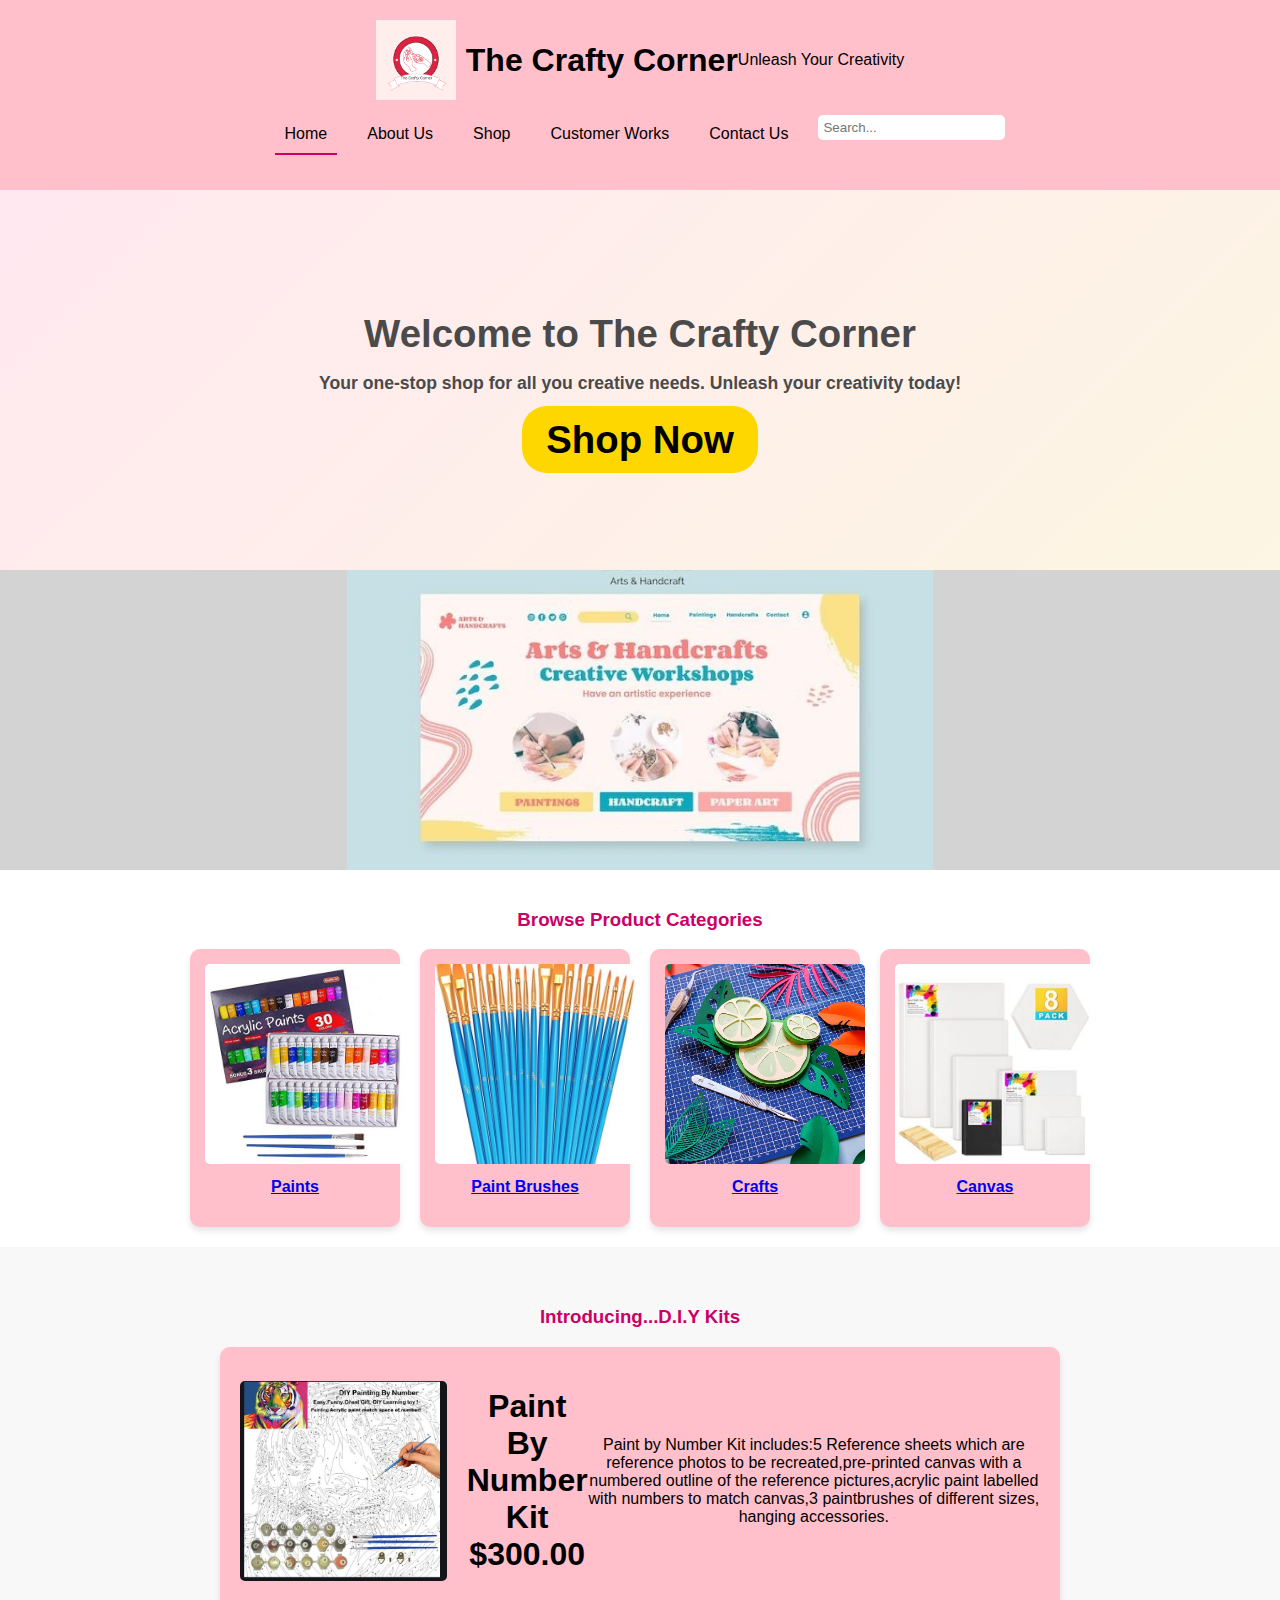
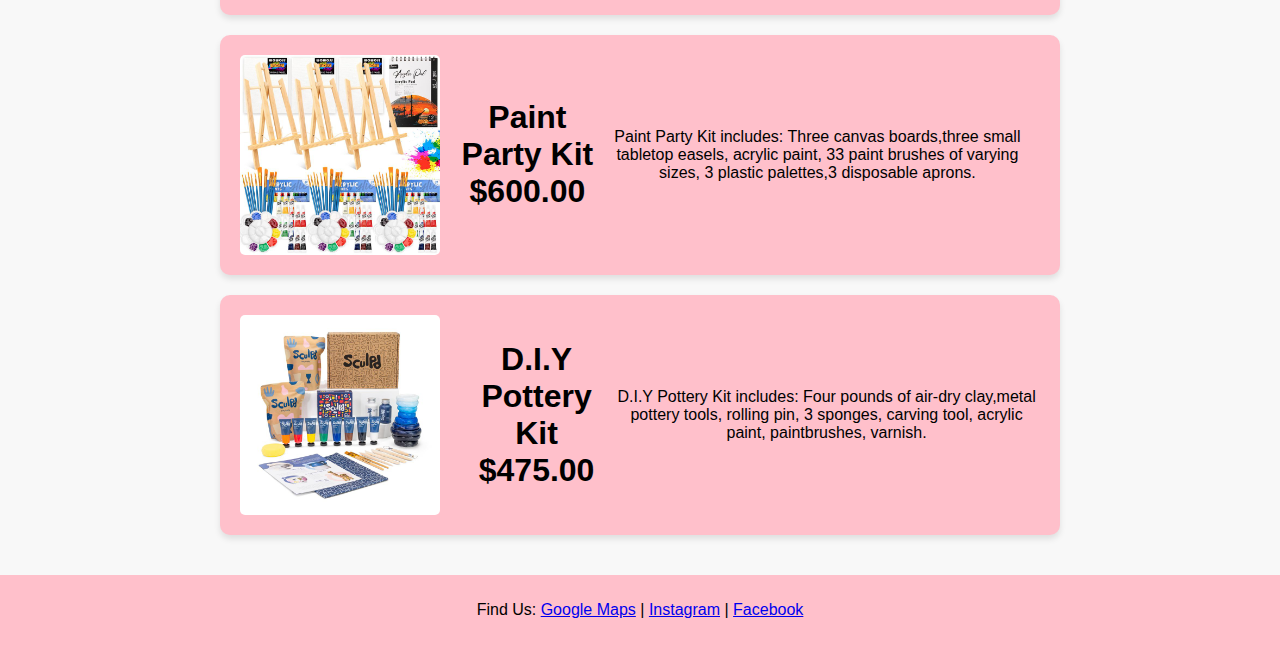
<file: index.html>
<!DOCTYPE html>
<html lang="en">
<head>
    <meta charset="UTF-8">
    <meta name="viewport" content="width=device-width, initial-scale=1.0">
    <title>Home - The Crafty Corner</title>
    <link rel="stylesheet" href="styles.css">
</head>
<body>

    <!-- HEADER -->
    <header>
        <div class="logo-title-container">
            <img src="The Crafty Corner.png" alt="The Crafty Corner Logo" class="logo">
            <h1>The Crafty Corner</h1>
            <p class="tagline">Unleash Your Creativity</p>
        </div>
        <nav>
            <ul>
		<li><a href="index.html" class="active">Home</a></li>
                <li><a href="abouts.html">About Us</a></li>
                <li><a href="shop.html">Shop</a></li>
                <li><a href="customerworks.html">Customer Works</a></li>
                <li><a href="contactus.html">Contact Us</a></li>
                <li><input type="text" placeholder="Search..."></li>
            </ul>
        </nav>
    </header>

<!--HERO SECTION -->
   <section class="hero">
    <div class="hero-content">
     <h1>Welcome to The Crafty Corner</>
     <p>Your one-stop shop for all you creative needs. Unleash your creativity today!</p>
     <a href="shop.html" class="hero-btn">Shop Now</a>
    </div>
   </section>

    <!-- SLIDESHOW -->
    <section class="slideshow">
        <div class="slider">
            <figure>
              <img src="landing _page.jpg" alt="Arts and Crafts Workshop Promotion">
                <img src="art _class.jpg" alt="Art Class Invitation">
                <img src="graffiti _comp.jpg" alt="Graffiti Art Competition Flyer">
		<img src="art _exibit1.jpg" alt="Art Exibition Flyer">
            </figure>
        </div>
    </section>


    <!-- PRODUCTS SECTION -->
    <section class="products">
        <h3>Browse Product Categories</h3>  
	    <div class="product-list">
              <a href="shop.html#paints" class="product">
                 <img src="acrylic paint.jpg" alt="Acrylic Paint" style="width:200px;height:200px;">
                 <p>Paints</p> 
             </a>

             <a href="shop.html#brushes" class="product">
                <img src="paintbrushes.jpg" alt="Paint Brushes" style="width:200px;height:200px;">
                <p>Paint Brushes</p> 
             </a>

	     <a href="shop.html#crafts" class="product">
                <img src="paper art.jpg" alt="Paper Art" style="width:200px;height:200px;">
                <p>Crafts</p> 
             </a>

            <a href="shop.html#canvas" class="product">
               <img src="canvas.jpg" alt="Multiple Blank Canvas" style="width:200px;height:200px;">
               <p>Canvas</p>
	    </a> 
            </div>
    </section>

    <!-- D.I.Y KITS SECTION -->
    <section class="kits">    
            <h3>Introducing...D.I.Y Kits</h3>
             <div class="kit-list">
                <div class="kit">
                   <img src="paint by no.jpg" alt="Paint By Number, Lion Reference Photo" style="width:300px;height:200px;">
                   <h1>Paint By Number Kit $300.00</h1>
                   <p>Paint by Number Kit includes:5 Reference sheets which are reference photos to be recreated,pre-printed canvas with a numbered outline of the reference pictures,acrylic paint labelled with numbers to match canvas,3 paintbrushes of different sizes, hanging accessories.</p> 
                </div>
      
                <div class="kit">
                   <img src="paint party.jpg" alt="3pc Paint Party Set Up " style="width:300px;height:200px;">
                   <h1>Paint Party Kit $600.00</h1> 
                   <p>Paint Party Kit includes: Three canvas boards,three small tabletop easels, acrylic paint, 33 paint brushes of varying sizes, 3 plastic palettes,3 disposable aprons.</p>
                </div>

                <div class="kit">
                   <img src="pottery kit.jpg" alt="Begginer Pottery Kit" style="width:300px;height:200px;">
                   <h1>D.I.Y Pottery Kit $475.00</h1> 
                   <p>D.I.Y Pottery Kit includes: Four pounds of air-dry clay,metal pottery tools, rolling pin, 3 sponges, carving tool, acrylic paint, paintbrushes, varnish.</p>
                </div>
</section>

    
    <!-- FOOTER -->
    <footer>
        <p>Find Us: <a href="https://maps.app.goo.gl/F7uc5w2xSbR5XcT48" target= "_blank">Google Maps</a> | <a href="https://www.instagram.com/the_.crafty_corner?igsh=MTh5NW03cnB2d2xnMQ==" target="_blank">Instagram</a> | <a href="https://www.facebook.com/profile.php?id=100063822092493" target="_blank">Facebook</a></p>
    </footer>
</body>
</html>
</file>
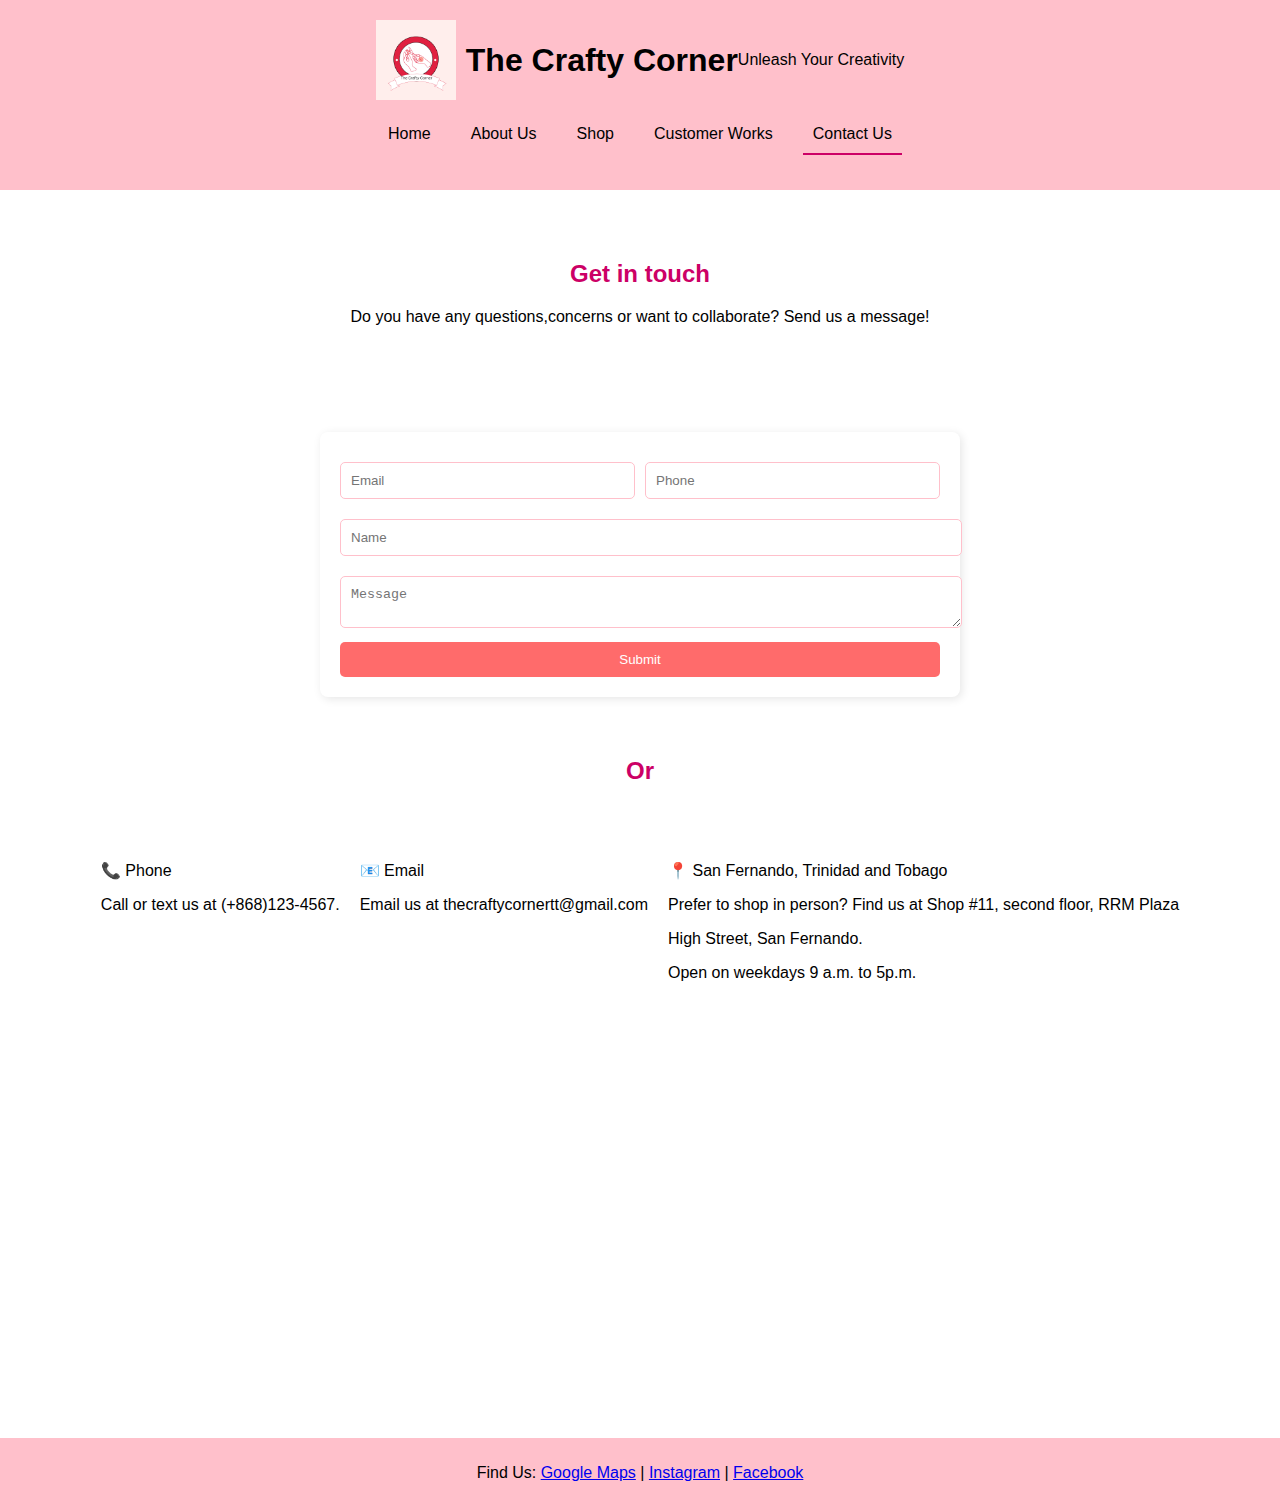
<file: contactus.html>
<!DOCTYPE html>
<html lang="en">
<head>
    <meta charset="UTF-8">
    <meta name="viewport" content="width=device-width, initial-scale=1.0">
    <title>Contact Us - The Crafty Corner</title>
    <link rel="stylesheet" href="styles3.css">
</head>
<body>

    <!-- HEADER -->
    <header>
        <div class="logo-title-container">
            <img src="The Crafty Corner.png" alt="The Crafty Corner Logo" class="logo">
            <h1>The Crafty Corner</h1>
            <p class="tagline">Unleash Your Creativity</p>
        </div>
        <nav>
            <ul>
                <li><a href="index.html">Home</a></li>
                <li><a href="aboutus.html">About Us</a></li>
                <li><a href="shop.html">Shop</a></li>
                <li><a href="customerworks.html">Customer Works</a></li>
                <li><a href="contactus.html" class="active">Contact Us</a></li>
            </ul>
        </nav>
    </header>


    <!-- CONTACT US SECTION -->
    <section class="contact-us">
        <h2>Get in touch</h2>
        <p>Do you have any questions,concerns or want to collaborate? Send us a message!</p>
    </section>

    <!-- CONTACT FORM -->

    <section class="contact-form-section">
        <div class="form-container">
            <form id= "contactForm" action="#" method="GET">
                <div class="input-group">
                    <input type="email" id="email" name="email" placeholder="Email" required>
                    <input type="tel" id="phone" name="phone" placeholder="Phone" required>
                </div>
                <input type="text" id="name" name="name" placeholder="Name" required>
                <textarea id="message" name="message" placeholder="Message" required></textarea>
                <button type="submit">Submit</button>
            </form><script src="script.js"> </script>
        </div>
    </section>


    <!-- CONTACT INFO -->
	<h2> Or </h2>
    <section class="contact-info">
        <div class="info-box">
            <p>📞 Phone </p>
	    <p> Call or text us at (+868)123-4567.</p>
        </div>
        <div class="info-box">
            <p>📧 Email </p>
            <p>Email us at thecraftycornertt@gmail.com</p>
        </div>
        <div class="info-box">
            <p>📍 San Fernando, Trinidad and Tobago</p>
            <p>Prefer to shop in person? Find us at Shop #11, second floor, RRM Plaza</p>
	    <p>High Street, San Fernando.</p>
	    <p>Open on weekdays 9 a.m. to 5p.m.</p>
        </div>
    </section>

    <!-- GOOGLE MAP -->
    <section class="map">
        <iframe src="https://www.google.com/maps/embed?pb=!1m18!1m12!1m3!1d3925.759181914076!2d-61.46698492586713!3d10.280977489839254!2m3!1f0!2f0!3f0!3m2!1i1024!2i768!4f13.1!3m3!1m2!1s0x8c358d9be4b08e11%3A0xd6b74865da3d437!2sRRM%20Plaza!5e0!3m2!1sen!2stt!4v1743444979643!5m2!1sen!2stt" width="600" height="450" style="border:0;" allowfullscreen="" loading="lazy" referrerpolicy="no-referrer-when-downgrade"></iframe>
    </section>

   
    <!-- FOOTER -->
    <footer>
        <p>Find Us: <a href="https://maps.app.goo.gl/F7uc5w2xSbR5XcT48" target= "_blank">Google Maps</a> | <a href="https://www.instagram.com/the_.crafty_corner?igsh=MTh5NW03cnB2d2xnMQ==" target="_blank">Instagram</a> | <a href="https://www.facebook.com/profile.php?id=100063822092493" target="_blank">Facebook</a></p>
    </footer>

</body>
</html>
</file>
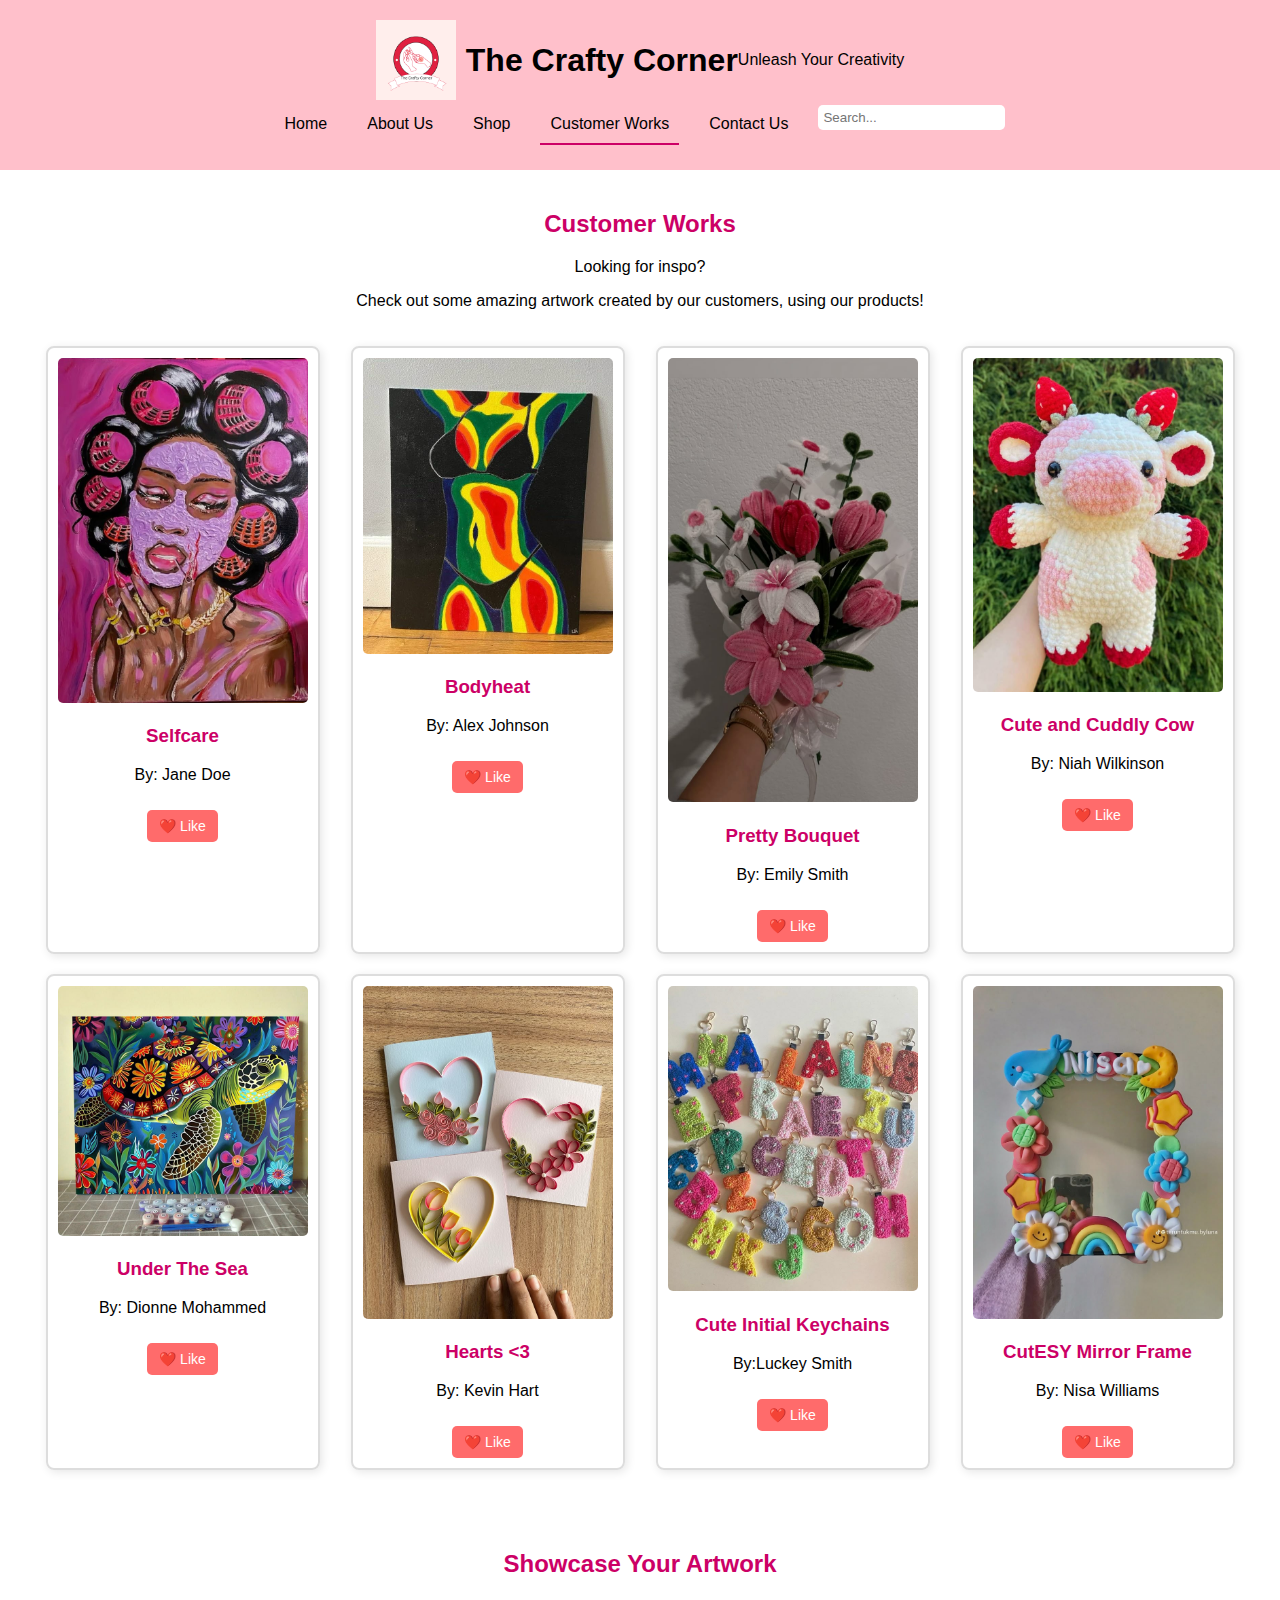
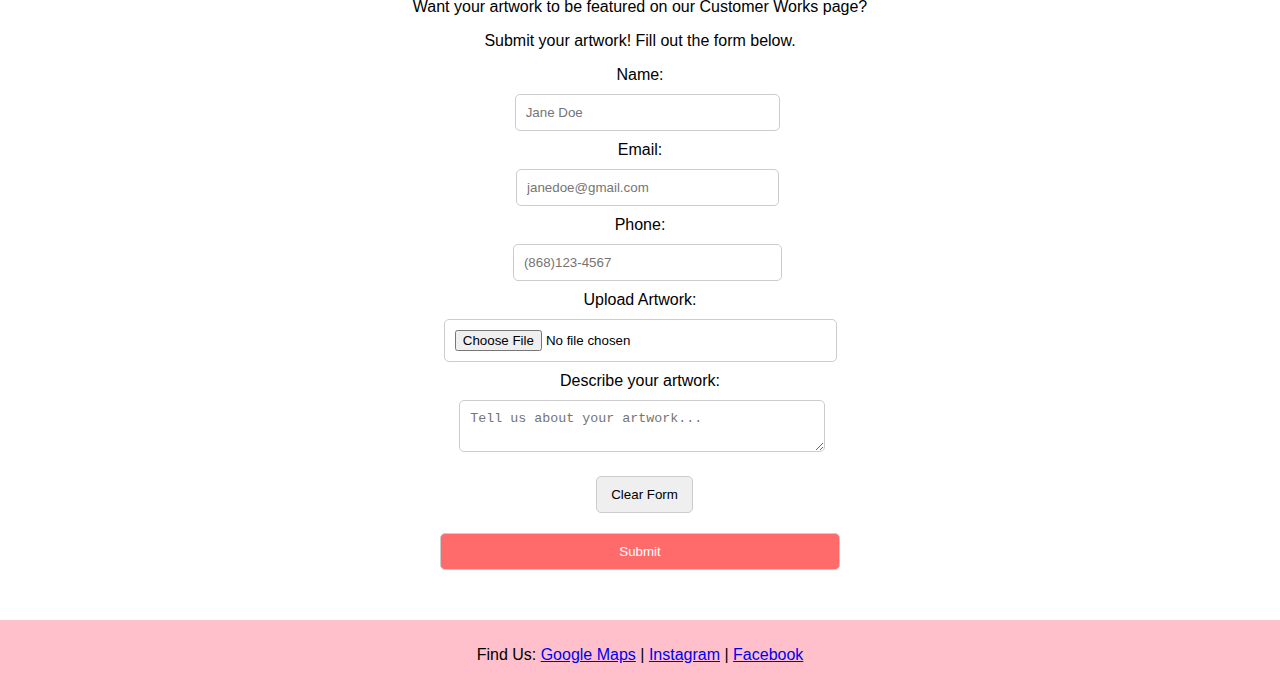
<file: customerworks.html>
<!DOCTYPE html>
<html lang="en">
<head>
    <meta charset="UTF-8">
    <meta name="viewport" content="width=device-width, initial-scale=1.0">
    <title>Customer Works - The Crafty Corner</title>
    <link rel="stylesheet" href="styles2.css">
</head>
<body>

    <!-- HEADER -->
    <header>
        <div class="logo-title-container">
            <img src="The Crafty Corner.png" alt="The Crafty Corner Logo" class="logo">
            <h1>The Crafty Corner</h1>
            <p class="tagline">Unleash Your Creativity</p>
        </div>
        <nav>
            <ul>
                <li><a href="index.html">Home</a></li>
                <li><a href="aboutus.html">About Us</a></li>
                <li><a href="shop.html">Shop</a></li>
                <li><a href="customerworks.html" class="active">Customer Works</a></li>
                <li><a href="contactus.html">Contact Us</a></li>
                <li><input type="text" placeholder="Search..."></li>
            </ul>
        </nav>
    </header>

    <!-- CUSTOMER WORKS SECTION -->
    <section class="customer-works">
        <h2>Customer Works</h2>
	<p>Looking for inspo?</p>
        <p>Check out some amazing artwork created by our customers, using our products!</p>

        <div class="gallery">
            <div class="art-item">
                <img src="selfcare.jpeg" alt="Artwork 1">
                <h3>Selfcare</h3>
                <p>By: Jane Doe</p>
		  <!-- Like Button -->
		   <button class="like-btn" onclick="toggleLike(this)">
			❤️ Like</button>
<script>
function toggleLike(button) {
    button.classList.toggle("liked");  // Toggle the "liked" class
}
</script>
	    </div>

            <div class="art-item">
                <img src="bodyheat.jpeg" alt="Artwork 2">
                <h3>Bodyheat</h3>
                <p>By: Alex Johnson</p>
		  <!-- Like Button -->
   		   <button class="like-btn" onclick="toggleLike(this)">
                        ❤️ Like</button>
<script>
function toggleLike(button) {
    button.classList.toggle("liked");  // Toggle the "liked" class
}
</script>
            </div>

            <div class="art-item">
                <img src="Diy Bouquet.jpeg" alt="Artwork 3">
                <h3>Pretty Bouquet</h3>
                <p>By: Emily Smith</p>
		  <!-- Like Button -->
                   <button class="like-btn" onclick="toggleLike(this)">
		        ❤️ Like</button>
<script>
function toggleLike(button) {
    button.classList.toggle("liked");  // Toggle the "liked" class
}
</script>
	    </div>
 <div class="art-item">
                <img src="crotchetcow.jpeg" alt="Artwork 3">
                <h3>Cute and Cuddly Cow</h3>
                <p>By: Niah Wilkinson</p>
		  <!-- Like Button -->
                   <button class="like-btn" onclick="toggleLike(this)">
		        ❤️ Like</button>
<script>
function toggleLike(button) {
    button.classList.toggle("liked");  // Toggle the "liked" class
}
</script>
	    </div>
<div class="art-item">
                <img src="seaturtle.jpeg" alt="Artwork 3">
                <h3>Under The Sea</h3>
                <p>By: Dionne Mohammed</p>
		  <!-- Like Button -->
                   <button class="like-btn" onclick="toggleLike(this)">
		        ❤️ Like</button>
<script>
function toggleLike(button) {
    button.classList.toggle("liked");  // Toggle the "liked" class
}
</script>
	    </div>
<div class="art-item">
                <img src="paperhearts.jpeg" alt="Artwork 3">
                <h3>Hearts <3</h3>
                <p>By: Kevin Hart</p>
		  <!-- Like Button -->
                   <button class="like-btn" onclick="toggleLike(this)">
		        ❤️ Like</button>
<script>
function toggleLike(button) {
    button.classList.toggle("liked");  // Toggle the "liked" class
}
</script>
	    </div>
<div class="art-item">
                <img src="keychain.jpeg" alt="Artwork 3">
                <h3>Cute Initial Keychains</h3>
                <p>By:Luckey Smith</p>
		  <!-- Like Button -->
                   <button class="like-btn" onclick="toggleLike(this)">
		        ❤️ Like</button>
<script>
function toggleLike(button) {
    button.classList.toggle("liked");  // Toggle the "liked" class
}
</script>
	    </div>
<div class="art-item">
                <img src="clayframe.jpeg" alt="Artwork 3">
                <h3>CutESY Mirror Frame</h3>
                <p>By: Nisa Williams</p>
		  <!-- Like Button -->
                   <button class="like-btn" onclick="toggleLike(this)">
		        ❤️ Like</button>
<script>
function toggleLike(button) {
    button.classList.toggle("liked");  // Toggle the "liked" class
}
</script>
	    </div>
	</div>
    </section>


    
<!-- SUBMIT ARTWORK SECTION -->
<section class="submit-art">
    <h2>Showcase Your Artwork</h2>
    <p>Want your artwork to be featured on our Customer Works page?</p>
    <p>Submit your artwork! Fill out the form below.</p>

    <form id="artworkForm" action="action_page.php" method="POST" enctype="multipart/form-data">
        <div>
            <label for="fname">Name:</label>
            <input type="text" id="fname" name="fname" placeholder="Jane Doe" required>
        </div>
        <div>
            <label for="email">Email:</label>
            <input type="email" id="email" name="email" placeholder="janedoe@gmail.com" required>
        </div>
        <div>
            <label for="phone">Phone:</label>
            <input type="tel" id="phone" name="phone" placeholder="(868)123-4567" required pattern="^\(\d{3}\)\d{3}-\d{4}$" title="Phone number format: (868)123-4567">
        </div>
        <div>
            <label for="artworkFile">Upload Artwork:</label>
            <input type="file" id="artworkFile" name="artworkFile" accept="image/*" required>
        </div>
        <div>
            <label for="description">Describe your artwork:</label>
            <textarea id="description" name="description" placeholder="Tell us about your artwork..." required></textarea>
        </div>
        <div>
            <input type="reset" value="Clear Form">
        </div>
        <button type="submit">Submit</button>
    </form>
    <script src="script.js"></script>
</section>

     
    <!-- FOOTER -->
    <footer>
        <p>Find Us: <a href="https://maps.app.goo.gl/F7uc5w2xSbR5XcT48" target= "_blank">Google Maps</a> | <a href="https://www.instagram.com/the_.crafty_corner?igsh=MTh5NW03cnB2d2xnMQ==" target="_blank">Instagram</a> | <a href="https://www.facebook.com/profile.php?id=100063822092493" target="_blank">Facebook</a></p>
    </footer>
</body>
</html>
</file>
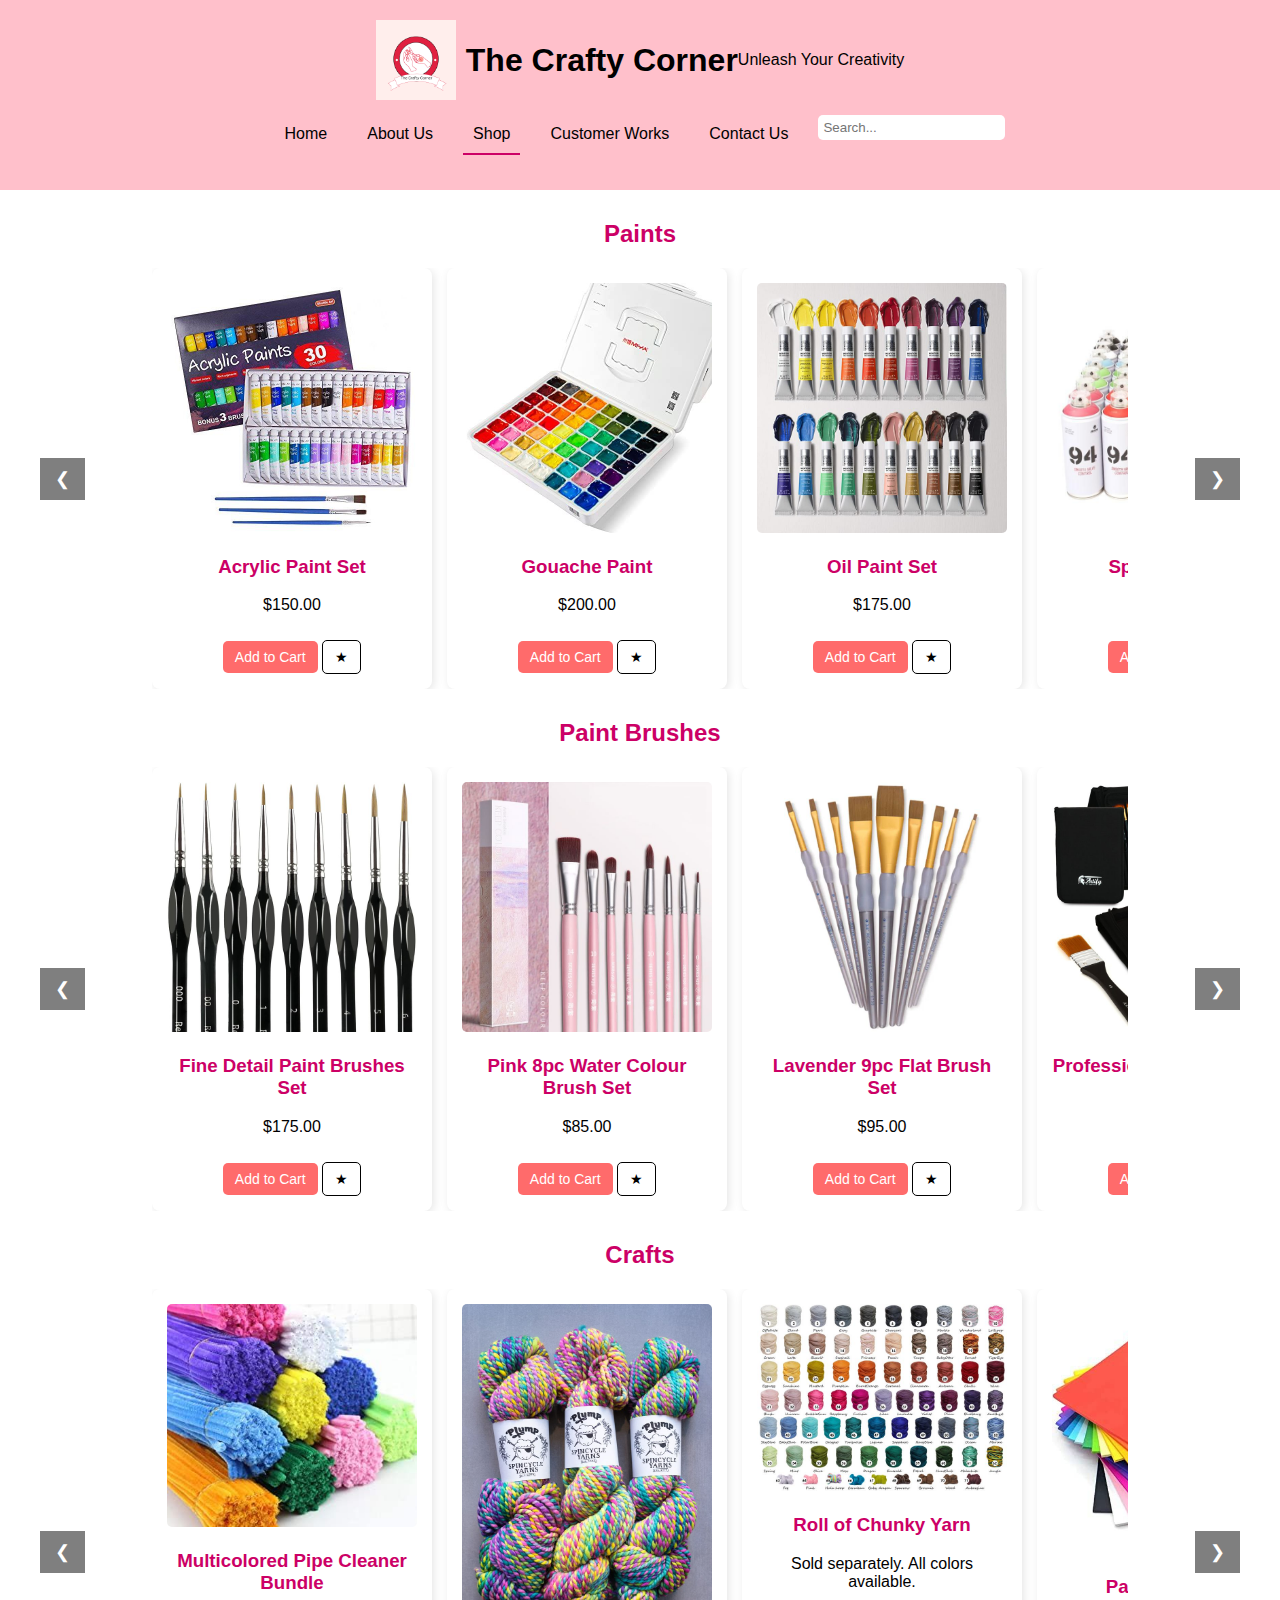
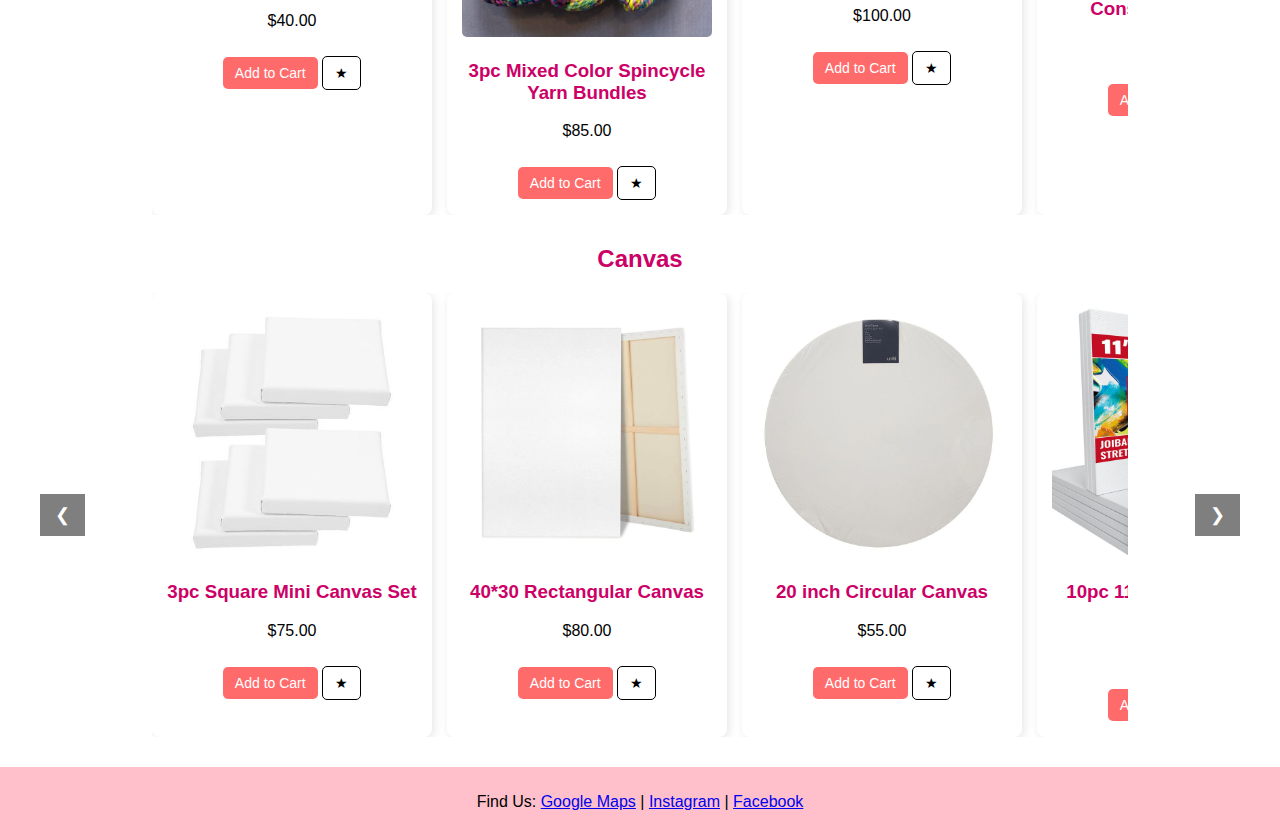
<file: shop.html>
<!DOCTYPE html>
<html lang="en">
<head>
    <meta charset="UTF-8">
    <meta name="viewport" content="width=device-width, initial-scale=1.0">
    <title>Shop - The Crafty Corner</title>
    <link rel="stylesheet" href="styles4.css">
</head>
<body>

    <!-- HEADER -->
    <header>
        <div class="logo-title-container">
            <img src="The Crafty Corner.png" alt="The Crafty Corner Logo" class="logo">
            <h1>The Crafty Corner</h1>
            <p class="tagline">Unleash Your Creativity</p>
        </div>
        <nav>
            <ul>
                <li><a href="index.html">Home</a></li>
                <li><a href="aboutus.html">About Us</a></li>
                <li><a href="shop.html" class="active">Shop</a></li>
                <li><a href="customerworks.html">Customer Works</a></li>
                <li><a href="contactus.html">Contact Us</a></li>
                <li><input type="text" placeholder="Search..."></li>
            </ul>
        </nav>
    </header>

  <main>

        <!-- CATEGORY:PAINTS-->
        <section class="category">
            <h2>Paints</h2>
            <div class="slider-container">
                <button class="prev" onclick="slideLeft('paints')">&#10094;</button>
                <div class="slider" id="paints">
                    <div class="product">
                        <img src="acrylic paint.jpg" alt="Acrylic Paint">
                        <h3>Acrylic Paint Set</h3>
                        <p>$150.00</p>
                        <button class="cart-btn">Add to Cart</button>
                        <button class="wishlist-btn">★</button>
				
                    </div>
                    <div class="product">
                        <img src="gouache.jpg" alt="Gouache Paint">
                        <h3>Gouache Paint</h3>
                        <p>$200.00</p>
                        <button class="cart-btn">Add to Cart</button>
                        <button class="wishlist-btn">★</button>
				
                    </div>
                    <div class="product">
                        <img src="oilpaint.jpg" alt="Oil Paint">
                        <h3>Oil Paint Set</h3>
                        <p>$175.00</p>
                        <button class="cart-btn">Add to Cart</button>
                        <button class="wishlist-btn">★</button>
				
                    </div>
		    <div class="product">
                        <img src="spraypaint.jpg" alt="Oil Paint">
                        <h3>Spray Paint Set</h3>
                        <p>$300.00</p>
                        <button class="cart-btn">Add to Cart</button>
                        <button class="wishlist-btn">★</button>
				
                    </div>
                     <div class="product">
                        <img src="metallicpaint.jpg" alt="Metallic Paint">
                        <h3>Metallic Paint Set</h3>
                        <p>$250.00</p>
                        <button class="cart-btn">Add to Cart</button>
                        <button class="wishlist-btn">★</button>
				
                    </div>
                     <div class="product">
                        <img src="GlowPaint.jpg" alt="Glow in the dark Paint">
                        <h3>Glow in the dark Paint Set</h3>
                        <p>$225.00</p>
                        <button class="cart-btn">Add to Cart</button>
                        <button class="wishlist-btn">★</button>
				
                    </div>
	          </div>
                <button class="next" onclick="slideRight('paints')">&#10095;</button>
            </div>
        </section>

      <!-- CATEGORY:PAINT BRUSHES-->
        <section class="category">
            <h2>Paint Brushes</h2>
            <div class="slider-container">
                <button class="prev" onclick="slideLeft('brushes')">&#10094;</button>
                <div class="slider" id="brushes">
                    <div class="product">
                        <img src="finetip.jpg" alt="Fine Tip Brushes">
                        <h3>Fine Detail Paint Brushes Set</h3>
                        <p>$175.00</p>
                        <button class="cart-btn">Add to Cart</button>
                        <button class="wishlist-btn">★</button>
				
                    </div>
                    <div class="product">
                        <img src="wcbrushes.jpg" alt="Pink Brush Set">
                        <h3>Pink 8pc Water Colour Brush Set</h3>
                        <p>$85.00</p>
                        <button class="cart-btn">Add to Cart</button>
                        <button class="wishlist-btn">★</button>
				
                    </div>
                    <div class="product">
                        <img src="flatbrush.jpg" alt="Flat Brush Set">
                        <h3>Lavender 9pc Flat Brush Set</h3>
                        <p>$95.00</p>
                        <button class="cart-btn">Add to Cart</button>
                        <button class="wishlist-btn">★</button>
				
                    </div>
		     <div class="product">
                        <img src="profbrushes.jpg" alt="Professional Brush Set ">
                        <h3>Professional Brush Set with Carrier</h3>
                        <p>$225.00</p>
                        <button class="cart-btn">Add to Cart</button>
                        <button class="wishlist-btn">★</button>
				
                    </div>
		     <div class="product">
                        <img src="roundbrush.jpg" alt="Round Brush Set">
                        <h3>12pc Round Brush Set</h3>
                        <p>$200.00</p>
                        <button class="cart-btn">Add to Cart</button>
                        <button class="wishlist-btn">★</button>
				
                    </div>
		     <div class="product">
                        <img src="varietypack.jpg" alt="Variety of Paint Brushes">
                        <h3>32pc Variety Pack Paint Brush Set</h3>
                        <p>$200.00</p>
                        <button class="cart-btn">Add to Cart</button>
                        <button class="wishlist-btn">★</button>
				
                    </div>
                </div>
                <button class="next" onclick="slideRight('brushes')">&#10095;</button>
            </div>
        </section>

        <!--CATEGORY:CRAFTS-->
		<section class="category">
            <h2>Crafts</h2>
            <div class="slider-container">
                <button class="prev" onclick="slideLeft('crafts')">&#10094;</button>
                <div class="slider" id="crafts">
                    <div class="product">
                        <img src="pipecleaners.jpg" alt="Multicolored Pipecleaners">
                        <h3>Multicolored Pipe Cleaner Bundle</h3>
                        <p>$40.00</p>
                        <button class="cart-btn">Add to Cart</button>
                        <button class="wishlist-btn">★</button>
				
                    </div>
                    <div class="product">
                        <img src="yarn.jpg" alt="Multicolored Yarn Bundles">
                        <h3>3pc Mixed Color Spincycle Yarn Bundles</h3>
                        <p>$85.00</p>
                        <button class="cart-btn">Add to Cart</button>
                        <button class="wishlist-btn">★</button>
				
                    </div>
                    <div class="product">
                        <img src="chunkyyarn.jpg" alt="Rolls of different color chunky yarn">
                        <h3>Roll of Chunky Yarn</h3>
			<p>Sold separately. All colors available.</p>
                        <p>$100.00</p>
                        <button class="cart-btn">Add to Cart</button>
                        <button class="wishlist-btn">★</button>
				
                    </div>
		    <div class="product">
                        <img src="constructionpaper.jpg" alt="Stack of colored paper">
                        <h3>Pack of Colored Construction Paper</h3>
                        <p>$25.00</p>
                        <button class="cart-btn">Add to Cart</button>
                        <button class="wishlist-btn">★</button>
				
                    </div>
                     <div class="product">
                        <img src="modelingclay.jpg" alt="Stacks of colored Modeling Clay">
                        <h3>Pack of Modeling Clay</h3>
			<p>Sold separately. All colours available.</p>
                        <p>$15.00</p>
                        <button class="cart-btn">Add to Cart</button>
                        <button class="wishlist-btn">★</button>
				
                    </div>            
	          </div>
                <button class="next" onclick="slideRight('crafts')">&#10095;</button>
            </div>
        </section>

      <!--CATEGORY:CANVAS-->
	<section class="category">
            <h2>Canvas</h2>
            <div class="slider-container">
                <button class="prev" onclick="slideLeft('canvas')">&#10094;</button>
                <div class="slider" id="canvas">
                    <div class="product">
                        <img src="minicanvas.jpg" alt="Mini Canvas">
                        <h3>3pc Square Mini Canvas Set</h3>
                        <p>$75.00</p>
                        <button class="cart-btn">Add to Cart</button>
                        <button class="wishlist-btn">★</button>
				
                    </div>
		    <div class="product">
                        <img src="rectcanvas.jpg" alt="Rectangular Canvas">
                        <h3>40*30 Rectangular Canvas</h3>
                        <p>$80.00</p>
                        <button class="cart-btn">Add to Cart</button>
                        <button class="wishlist-btn">★</button>
				
                    </div>
                     <div class="product">
                        <img src="roundcanvas.jpg" alt="Circular Canvas">
                        <h3>20 inch Circular Canvas</h3>
                        <p>$55.00</p>
                        <button class="cart-btn">Add to Cart</button>
                        <button class="wishlist-btn">★</button>
				
                    </div>
                     <div class="product">
                        <img src="10packcanvas.jpg" alt="Multiple Canvas">
                        <h3>10pc 11"*14"Rectangular Canvas</h3>
                        <p>$165.00</p>
                        <button class="cart-btn">Add to Cart</button>
                        <button class="wishlist-btn">★</button>
				
                    </div>
	          </div>
                <button class="next" onclick="slideRight('canvas')">&#10095;</button>
            </div>
        </section>
      </main>
        <script src="script.js"></script>
 
    <!-- FOOTER -->
    <footer>
        <p>Find Us: <a href="https://maps.app.goo.gl/F7uc5w2xSbR5XcT48" target= "_blank">Google Maps</a> | <a href="https://www.instagram.com/the_.crafty_corner?igsh=MTh5NW03cnB2d2xnMQ==" target="_blank">Instagram</a> | <a href="https://www.facebook.com/profile.php?id=100063822092493" target="_blank">Facebook</a></p>
    </footer>
<script src="script.js"> </script>
</body>
</html>
</file>
<file: styles.css>
/* General Styles */ 
body {
    font-family: Calibri, sans-serif;
    margin: 0;
    padding: 0;
    background-color: white;
    color: black;
}

/*HEADER*/
header {
    background-color: pink;
    color: black;
    text-align: center;
    padding: 20px;
}

.logo-title-container {
    display: flex;
    align-items: center;
    justify-content: center;
}

.logo {
    width: 80px;
    margin-right: 10px;
}

/* Navigation styles */
nav ul {
    display: flex;
    flex-wrap: wrap;
    justify-content: center;
    gap: 10px;
    padding: 10px;
    list-style: none;  
    margin: 0;
}

nav ul li {
    margin: 5px;
}

nav ul li input {
    padding: 5px;
    border-radius: 5px;
    border: none;
}

nav ul li a {
    color: black;
    text-decoration: none;
    padding: 10px;
    display: inline-block;
}


nav ul li a.active {
    border-bottom: 2px solid #cc0066 !important; 
}


nav ul li a:hover {
    text-decoration: underline; /* Underline on hover */
}

h2, h3 {
    color: #cc0066;
}

/*HERO SECTION STYLES*/
.hero {
  background: linear-gradient(135deg, #ffe8f0, #fdf6e3); /* pastel pink + light cream */
  height: 380px;
  display: flex;
  align-items: center;
  justify-content: center;
  text-align: center;
  color: #4a4a4a;
}

.hero-content {
  max-width: 700px;
  margin: 0 auto;
  padding: 0 20px;
}

.hero h1 {
  font-size: 2.4rem;
  margin-bottom: 0.75rem;
  font-family: 'Segoe UI', sans-serif;
}

.hero p {
  font-size: 1.1rem;
  margin-bottom: 1.5rem;
}

.hero-btn {
  background-color: #ffd700;
  color: #000;
  padding: 12px 24px;
  border: none;
  border-radius: 25px;
  text-decoration: none;
  font-weight: bold;
  transition: background 0.3s ease;
}

.hero-btn:hover {
  background-color: #ffcc00;
}


/* SLIDESHOW */
.slideshow {
    overflow: hidden;
    width: 100%;
    height: 300px;
    background-color: lightgray;
    position: relative;
}
.slider {
    width: 400%;
    display: flex;
    animation: slide 12s infinite;
}

.slider figure {
    display: flex;
    width: 100%;
    margin: 0;
}

.slider figure img {
    width: 100vw;
    height: 300px;
    object-fit: contain;
}

@keyframes slide {
    0%, 25% { transform: translateX(0); }
    30%, 50% { transform: translateX(-100vw); }
    55%, 75% { transform: translateX(-200vw); }
    80%, 100% { transform: translateX(-300vw); }
}


/* PRODUCT SECTION */
.products {
    text-align: center;
    padding: 20px;
}

.product-list {
    display: flex;
    flex-wrap: wrap;
    justify-content: center;
    gap: 20px;
}

.product {
    text-align: center;
    background: pink;
    border-radius: 10px;
    padding: 15px;
    box-shadow: 0px 4px 6px rgba(0, 0, 0, 0.1);
    transition: transform 0.3s ease;
    width: 180px;
}

.product img {
    width: 100%;
    height: 150px;
    object-fit: cover;
    border-radius: 5px;
}

.product p {
    font-weight: bold;
    margin-top: 10px;
}

/* DIY Kits Section */
.kits {
    text-align: center;
    padding: 40px 20px;
    background-color: #f8f8f8;
}

.kits h2 {  
    font-size: 28px;
    color: #333;
    margin-bottom: 20px;
}
.kit-list {
    display: flex;
    flex-direction: column;
    align-items: center;
    gap: 20px;
}
.kit {
    display: flex;
    align-items: center;
    background: pink;
    border-radius: 10px;
    padding: 20px;
    box-shadow: 0px 4px 6px rgba(0, 0, 0, 0.1);
    width: 90%;
    max-width: 800px;
    transition: transform 0.3s ease;
}
.kit img {
    width: 200px;
    height: 150px;
    object-fit: cover;
    border-radius: 5px;
    margin-right: 20px;
}
.kit-content {
    flex: 1;
    text-align: left;
}
.kit-content h3 {
    font-size: 20px;
    color: #333;
    margin-bottom: 5px;
}
.kit-content p {
    font-size: 14px;
    color: #666;
    line-height: 1.5;
}
.kit:hover {
    transform: scale(1.03);
    cursor: pointer;
}

/* Responsive Design */
@media (max-width: 768px) {
    .kit {
        flex-direction: column;
        text-align: center;
        align-items: center;
    }

    .kit img {
        margin-right: 0;
        margin-bottom: 10px;
    }
}

/* CUSTOMER SUBMISSIONS */
.customer-submissions {
    text-align: center;
    padding: 20px;
}

.customer-submissions form {
    display: flex;
    flex-direction: column;
    align-items: center;
}

.customer-submissions input, 
.customer-submissions textarea, 
.customer-submissions button {
    margin: 10px;
    padding: 10px;
}

/* FOOTER */
footer {
    background-color: pink;
    color: black;
    text-align: center;
    padding: 10px;
}
</file>
<file: styles3.css>
/* General Styles */ 
body {
    font-family: Calibri, sans-serif;
    margin: 0;
    padding: 0;
    background-color: white;
    color: black;
}

/* HEADER */
header {
    background-color: pink;
    color: black;
    text-align: center;
    padding: 20px;
}

.logo-title-container {
    display: flex;
    align-items: center;
    justify-content: center;
}

.logo {
    width: 80px;
    margin-right: 10px;
}

/* Navigation styles */
nav ul {
    display: flex;
    flex-wrap: wrap;
    justify-content: center;
    gap: 10px;
    padding: 10px;
    list-style: none; 
    margin: 0;
}

nav ul li {
    margin: 5px;
}

nav ul li input {
    padding: 5px;
    border-radius: 5px;
    border: none;
}
nav ul li a {
    color: black;
    text-decoration: none;
    padding: 10px;
    display: inline-block;
}

nav ul li a.active {
    border-bottom: 2px solid #cc0066 !important; 
}

nav ul li a:hover {
    text-decoration: underline; 
}

h2, h3 {
    color: #cc0066;
    text-align: center;
}

/* Contact Us Section */
.contact-us {
    text-align: center;
    padding: 50px;
}


/* Contact Form */
.contact-form-section {
    display: flex;
    justify-content: center;
    padding: 40px;
}

.form-container {
    width: 50%;
    background: white;
    padding: 20px;
    border-radius: 8px;
    box-shadow: 2px 2px 10px rgba(0, 0, 0, 0.1);
}

.input-group {
    display: flex;
    gap: 10px;
}

.input-group input {
    width: 50%;
}

input,textarea {
    width: 100%;
    padding: 10px;
    margin: 10px 0;
    border: 1px solid pink;
    border-radius: 5px;
}

button {
    background-color: #ff6b6b;
    color: white;
    border: none;
    padding: 10px;
    width: 100%;
    cursor: pointer;
    border-radius: 5px;
}

button:hover {
    background-color: #45a049;
}

.contact-info {
    display: flex;
    justify-content: center;
    gap: 20px;
    padding: 40px;
}

@media (max-width: 768px) {
    .contact-info {
        flex-direction: column;
        align-items: center;
    }

    .info-box {
        width: 80%;  
        margin: 10px 0;  
    }
}

/*Google Map*/
.map iframe {
    width: 100%;
    height: 400px;
    border: none;
    display: block;
}

@media (max-width: 768px) {
    .map iframe {
        height: 300px; 
    }
}

/* FOOTER */
footer {
    background-color: pink;
    color: black;
    text-align: center;
    padding: 10px;
}


/* Responsive Design */
@media (max-width: 768px) {
    .kit {
        flex-direction: column;
        text-align: center;
        align-items: center;
    }

    .kit img {
        margin-right: 0;
        margin-bottom: 10px;
    }
}
</file>
<file: styles2.css>
/* General Styles */
body {
    font-family: Calibri, sans-serif;
    margin: 0;
    padding: 0;
    background-color: white;
    color: black;
}

/* HEADER */
header {
    background-color: pink;
    color: black;
    text-align: center;
    padding: 20px;
}

.logo-title-container {
    display: flex;
    align-items: center;
    justify-content: center;
}

.logo {
    width: 80px;
    margin-right: 10px;
}

/*Navigation  Styles*/
nav ul {
    display: flex;
    flex-wrap: wrap;
    justify-content: center;
    gap: 10px;
    padding: 10px;
}

nav ul li {
    margin: 5px;
}

nav ul li input {
    padding: 5px;
    border-radius: 5px;
    border: none;
}

nav ul {
    list-style: none;
    padding: 0;
    margin: 0;
}
nav ul li a {
    color: black;
    text-decoration: none;
    padding: 10px;
    display: inline-block;
}

nav ul li a.active {
    border-bottom: 2px solid #cc0066; 
}

nav ul li a:hover {
    text-decoration: underline;
}

h2, h3 {
    color: #cc0066;
}

/*Customer Submissions*/
.customer-works {
    text-align: center;
    padding: 20px;
}

.gallery {
    display: grid;
    grid-template-columns: repeat(auto-fit, minmax(250px, 1fr));
    gap: 20px;
    padding: 20px;
    justify-items: center;
}

.art-item {
    width: 100%;
    max-width: 250px;
    border: 2px solid #ddd;
    padding: 10px;
    border-radius: 8px;
    box-shadow: 2px 2px 10px rgba(0, 0, 0, 0.1);
    transition: transform 0.3s;
    text-align: center;
}

.art-item img {
    width: 100%;
    height: auto;
    border-radius: 5px;
}

.art-item:hover {
    transform: scale(1.05);
}

.like-btn {
    background: #ff6b6b;
    color: white;
    border: none;
    padding: 8px 12px;
    font-size: 14px;
    cursor: pointer;
    border-radius: 5px;
    margin-top: 10px;
    transition: background 0.3s ease;
}

.like-btn.liked {
    background: #e63946;
}

.submit-art {
    text-align: center;
    margin: 40px auto;
}

form {
    display: flex;
    flex-direction: column;
    align-items: center;
}

form input,
form button,
form textarea {
    margin: 10px;
    padding: 10px;
    width: 90%;
    max-width: 400px;
    border: 1px solid #ccc;
    border-radius: 5px;
}

button {
    background-color: #ff6b6b;
    color: white;
    border: none;
    cursor: pointer;
}

button:hover {
    background-color: #e63946;
}

/*FOOTER*/
footer {
    background-color: pink;
    color: black;
    text-align: center;
    padding: 10px;
}

/* Responsive Design */
@media (max-width: 768px) {
    .kit {
        flex-direction: column;
        text-align: center;
        align-items: center;
    }

    .kit img {
        margin-right: 0;
        margin-bottom: 10px;
    }

    .art-item {
        padding: 10px;
    }

    h1, h2 {
        font-size: 1.5rem;
    }

    .art-item h3 {
        font-size: 1.2rem;
    }
}

@media (max-width: 600px) {
    .logo {
        width: 60px;
    }

    header h1 {
        font-size: 1.5rem;
    }

    header p.tagline {
        font-size: 1rem;
    }
}
</file>
<file: styles4.css>
/* General Styles */ 
body {
    font-family: Calibri, sans-serif;
    margin: 0;
    padding: 0;
    background-color: white;
    color: black;
}

/* HEADER */
header {
    background-color: pink;
    color: black;
    text-align: center;
    padding: 20px;
}

.logo-title-container {
    display: flex;
    align-items: center;
    justify-content: center;
}

.logo {
    width: 80px;
    margin-right: 10px;
}

/* Navigation styles */
nav ul {
    display: flex;
    flex-wrap: wrap;
    justify-content: center;
    gap: 10px;
    padding: 10px;
    list-style: none;  
    margin: 0;
}

nav ul li {
    margin: 5px;
}

nav ul li input {
    padding: 5px;
    border-radius: 5px;
    border: none;
}
nav ul li a {
    color: black;
    text-decoration: none;
    padding: 10px;
    display: inline-block;
}
nav ul li a.active {
    border-bottom: 2px solid #cc0066 !important;
}
nav ul li a:hover {
    text-decoration: underline; 
}


h2, h3 {
    color: #cc0066;
    text-align: center;
}
body {
    font-family: Calibri, sans-serif;
    margin: 0;
    padding: 0;
    background-color: white;
    color: black;
    text-align: center;
}

header {
    background-color: pink;
    padding: 20px;
}

/*Product Section*/
.category {
    margin: 30px;
}

.slider-container {
    position: relative;
    display: flex;
    align-items: center;
    justify-content: center;
}

.slider {
    display: flex;
    gap: 15px;
    overflow-x: hidden;
    scroll-behavior: smooth;
    width: 80%;
}

.product {
    flex: 0 0 250px;
    background: white;
    padding: 15px;
    border-radius: 8px;
    box-shadow: 2px 2px 10px rgba(0, 0, 0, 0.1);
    text-align: center;
}

.product img {
    width: 100%;
    height: auto;
    border-radius: 5px;
}

/* Cart and Wishlist Button*/

.cart-btn, .wishlist-btn {
    background: #ff6b6b;
    color: white;
    border: none;
    padding: 8px 12px;
    font-size: 14px;
    cursor: pointer;
    border-radius: 5px;
    margin-top: 10px;
    transition: background 0.3s ease;
}

.wishlist-btn {
    background: transparent;
    color: black;
    border: 1px solid black;
}
.wishlist-btn.active {
    background: #ff6b6b;
    color: white;
}

.cart-btn:hover {
    background: #e63946;
}

.wishlist-btn:hover {
    background: #ff6b6b;
    color: white;
}

/*Slider*/
.prev, .next {
    background: rgba(0, 0, 0, 0.5);
    color: white;
    border: none;
    padding: 10px 15px;
    cursor: pointer;
    font-size: 18px;
    position: absolute;
}

.prev {
    left: 10px;
}

.next {
    right: 10px;
}


/* FOOTER */
footer {
    background-color: pink;
    color: black;
    text-align: center;
    padding: 10px;
}


/* Responsive Design */
@media (max-width: 768px) {
    .kit {
        flex-direction: column;
        text-align: center;
        align-items: center;
    }

    .kit img {
        margin-right: 0;
        margin-bottom: 10px;
    }
}
</file>
